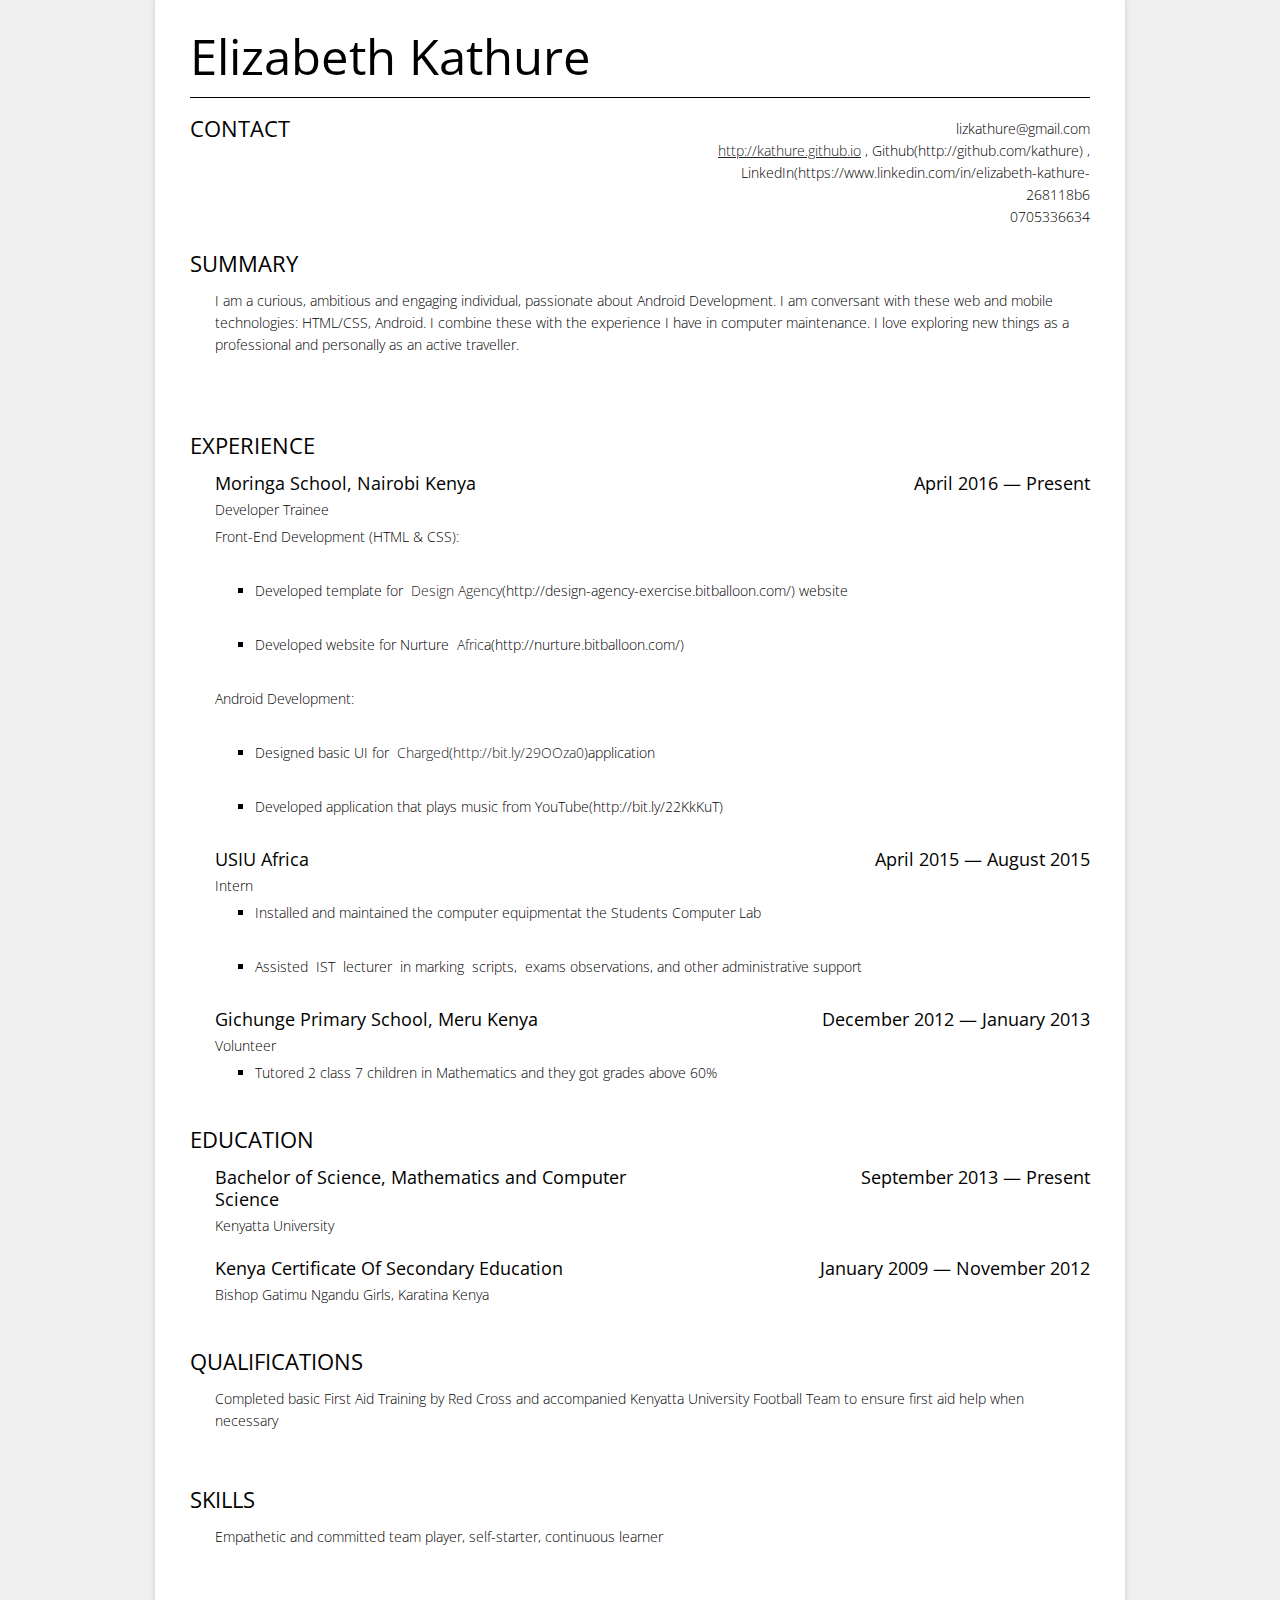
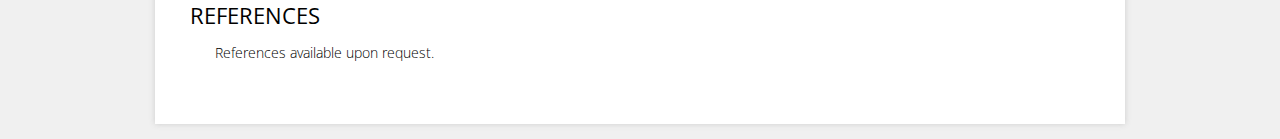
<file: My_CV.html>
<!DOCTYPE html>
<html>

<head>
    <title>My CV</title>
    <meta http-equiv="Content-Type" content="text/html; charset=utf-8" />
    <meta http-equiv="Generator" content="CV Maker - https://cvmkr.com/" />
    <link href="https://fonts.googleapis.com/css?family=Open+Sans:300&subset=latin,latin-ext" rel="stylesheet" type="text/css" />
    <style type="text/css">
        body {
            background: #f0f0f0;
            margin: 0;
            padding: 0;
            font-family: 'Open Sans', 'Helvetica Light', 'Helvetica Neue', 'Arial Narrow', Helvetica, Arial, serif;
            font-weight: 300;
            line-height: 22px;
            font-size: 14px;
            color: #000;
        }
        
        h1,
        h2,
        h3,
        h4 {
            font-family: 'Open Sans', 'Helvetica Light', 'Helvetica Neue', 'Arial Narrow', Helvetica, Arial, serif;
            font-weight: 300;
            font-weight: normal;
            margin: 0 0 15px 0;
            padding: 0;
        }
        
        h1 {
            font-size: 350%;
        }
        
        h2 {
            font-size: 210%;
        }
        
        h3 {
            font-size: 130%;
        }
        
        p {
            margin: 0 0 10px 0;
        }
        
        ul {
            margin: 0;
            list-style-type: square;
        }
        
        a {
            color: #222;
        }
        /* ________________________________________________________ */
        
        .rtl {
            direction: rtl;
        }
        
        .clear {
            clear: both;
        }
        
        #main {
            background: #fff;
            width: 900px;
            padding: 35px;
            margin: 0 auto 15px auto;
            overflow: hidden;
            box-shadow: 0 0 6px #ccc;
        }
        
        #title {
            line-height: 42px;
            border-bottom: 1px solid #000;
            padding-bottom: 20px;
            margin: 0px 0 20px 0;
        }
        
        #credit {
            margin-bottom: 20px;
            font-size: 11px;
            color: #999;
            text-align: center;
        }
        
        #credit a {
            color: #999;
        }
        
        p label {
            font-size: 110%;
            margin-right: 10px;
        }
        
        p label span.colon {
            display: inline;
        }
        
        .section {
            margin-bottom: 25px;
        }
        
        .section .set {}
        
        .item {
            margin: 0 0 20px 0;
        }
        /*  _____________________________ */
        
        .section .title {
            text-transform: uppercase;
            font-size: 160%;
            margin: 0 auto 15px auto;
            display: block;
        }
        
        .section .set {
            margin-left: 25px;
        }
        
        .section .set h3 {
            margin: 0;
        }
        
        .basic-info {
            border-top: 0;
        }
        
        .section.basic-info .title {
            float: left;
            border: 0;
        }
        
        .basic-info .set {
            float: right;
            width: 70%;
        }
        
        .basic-info .address {
            width: 40%;
            float: left;
        }
        
        .basic-info .r {
            float: right;
            width: 60%;
            text-align: right;
        }
        
        .basic-info label {
            font-family: 'Open Sans', 'Helvetica Light', 'Helvetica Neue', 'Arial Narrow', Helvetica, Arial, serif;
            font-weight: 300;
        }
        
        .basic-info label,
        .basic-info span {
            display: inline !important;
        }
        
        .basic-info p {
            margin: 0;
        }
        
        .section span.value {
            display: block;
        }
        
        .section h3 span.l,
        .section span.r {
            width: 49%;
            float: left;
        }
        
        .section span.r {
            float: right;
            text-align: right;
        }
        
        .section-education .school,
        .section-work .job_title {
            font-size: 100%;
            display: block;
            margin: 5px 0 5px 0;
        }
        
        #photo {
            width: 160px;
            height: 200px;
            overflow: hidden;
            float: left;
            margin-top: 4px;
            border-radius: 4px;
        }
        
        #photo img {
            width: 100%;
            height: auto;
        }
        
        .header.photo {
            margin-left: 190px;
        }
        
        .header.photo #title {
            text-align: left;
        }
        
        .header.photo .basic-info {
            float: none;
            padding: 0;
        }
        
        @media screen and (max-width: 950px) {
            body {
                background: #fff;
            }
            #main {
                box-shadow: none;
                padding: 0;
                padding: 5px;
            }
        }

    </style>
</head>

<body class="lang- ">

    <div id="main">

        <h1 id="title">Elizabeth Kathure</h1>
        <div class="basic-info section">
            <h2 class="title">Contact</h2>
            <div class="set">

                <div class="r">
                    <p class="email"><span class="value">lizkathure@gmail.com</span></p>

                    <p class="website"><span class="value"><a href="http://kathure.github.io" rel="nofollow">http://kathure.github.io</a> , Github(http://github.com/kathure) , LinkedIn(https://www.linkedin.com/in/elizabeth-kathure-268118b6
                    </span></p>

                    <p class="phone"><span class="value">0705336634</span></p>
                </div>
                <div class="clear"> </div>
            </div>
            <!-- set //-->
            <div class="clear"> </div>
        </div>
        <!-- basic-info //-->



        <div class="section section-1468441923437">
            <h2 class="title">Summary</h2>
            <div class="set">
                <div class="item">
                    <span class="info"><span></span>
                    <p><span>I am a curious, ambitious and engaging individual, passionate about Android Development. I am conversant with these web and mobile technologies: HTML/CSS, Android. I combine these with the experience I have in computer maintenance. I love exploring new things as a professional and personally as an active traveller.</span></p>
                    <div><span><br /></span></div>
                    <div><span><br /></span></div>
                    </span>
                </div>
            </div>
            <div class="clear"> </div>
        </div>
        <div class="section section-work">
            <h2 class="title">Experience</h2>
            <div class="set">
                <div class="item">
                    <h3><span class="company l">Moringa School, Nairobi Kenya</span>
							<span class="date r">April 2016 &mdash; Present</span>
								</h3>
                    <div class="clear"> </div>
                    <span class="job_title">Developer Trainee</span>
                    <div class="info"><span></span>
                        <p><span>Front-End Development (HTML &amp; CSS): </span></p>
                        <br />
                        <ul>
                            <li>
                                <p><span>Developed template for </span><a><span> Design Agency</span></a><span>(http://design-agency-exercise.bitballoon.com/) website</span></p>
                            </li>
                        </ul>
                        <br />
                        <ul>
                            <li>
                                <p><span>Developed website for Nurture </span><a><span> Afric</span></a><span>a(http://nurture.bitballoon.com/)</span></p>
                            </li>
                        </ul>
                        <br />
                        <p><span>Android Development: </span></p>
                        <br />
                        <ul>
                            <li>
                                <p><span>Designed basic UI for </span><a><span> Charged</span></a><span>(</span><a><span>http://bit.ly/29OOza0</span></a><span>)application</span></p>
                            </li>
                        </ul>
                        <br />
                        <ul>
                            <li>
                                <p><span>Developed application that plays music from YouTube(http://bit.ly/22KkKuT)</span></p>
                            </li>
                        </ul>
                    </div>
                    <div class="clear"> </div>
                </div>

                <div class="item">
                    <h3><span class="company l">USIU Africa</span>
							<span class="date r">April 2015 &mdash; August 2015</span>
								</h3>
                    <div class="clear"> </div>
                    <span class="job_title">Intern</span>
                    <div class="info"><span></span>
                        <ul>
                            <li>
                                <p><span>Installed and maintained the computer equipment</span><span>at the Students Computer Lab</span></p>
                            </li>
                        </ul>
                        <br />
                        <ul>
                            <li>
                                <p><span>Assisted  IST  lecturer  in marking  scripts,  exams observations, and other administrative support</span></p>
                            </li>
                        </ul>
                    </div>
                    <div class="clear"> </div>
                </div>

                <div class="item">
                    <h3><span class="company l">Gichunge Primary School, Meru Kenya</span>
							<span class="date r">December 2012 &mdash; January 2013</span>
								</h3>
                    <div class="clear"> </div>
                    <span class="job_title">Volunteer</span>
                    <div class="info">
                        <ul>
                            <li><span>Tutored 2 class 7 children in Mathematics and they got grades above 60%</span></li>
                        </ul>
                    </div>
                    <div class="clear"> </div>
                </div>
            </div>
            <div class="clear"> </div>
        </div>
        <div class="section section-education">
            <h2 class="title">Education</h2>
            <div class="set">
                <div class="item">
                    <h3><span class="course l">Bachelor of Science, Mathematics and Computer Science</span>
						<span class="date r">September 2013 &mdash; Present</span>
							</h3>
                    <div class="clear"> </div>
                    <span class="school">Kenyatta University</span><span class="clear"> </span>
                </div>

                <div class="item">
                    <h3><span class="course l">Kenya Certificate Of Secondary Education</span>
						<span class="date r">January 2009 &mdash; November 2012</span>
							</h3>
                    <div class="clear"> </div>
                    <span class="school">Bishop Gatimu Ngandu Girls, Karatina Kenya</span><span class="clear"> </span>
                </div>
            </div>
            <div class="clear"> </div>
        </div>
        <div class="section section-qualifications">
            <h2 class="title">Qualifications</h2>
            <div class="set">
                <div class="item">
                    <span class="info"><span></span>
                    <p><span>Completed basic First Aid Training by Red Cross and accompanied Kenyatta </span><span>University Football Team to ensure first aid help when necessary</span></p>
                    <div><span><br /></span></div>
                    </span>
                </div>
            </div>
            <div class="clear"> </div>
        </div>
        <div class="section section-interests">
            <h2 class="title">Skills</h2>
            <div class="set">
                <div class="item">
                    <span class="info"><span></span>
                    <p><span>Empathetic and committed team player, self-starter, continuous learner</span></p>
                    <div><span><br /></span></div>
                    </span>
                </div>
            </div>
            <div class="clear"> </div>
        </div>
        <div class="section section-references">
            <h2 class="title">References</h2>
            <div class="set">
                <div class="item">
                    <span class="info">References available upon request.</span>
                </div>
            </div>
            <div class="clear"> </div>
        </div>

    </div>

</body>

</html>
</file>
